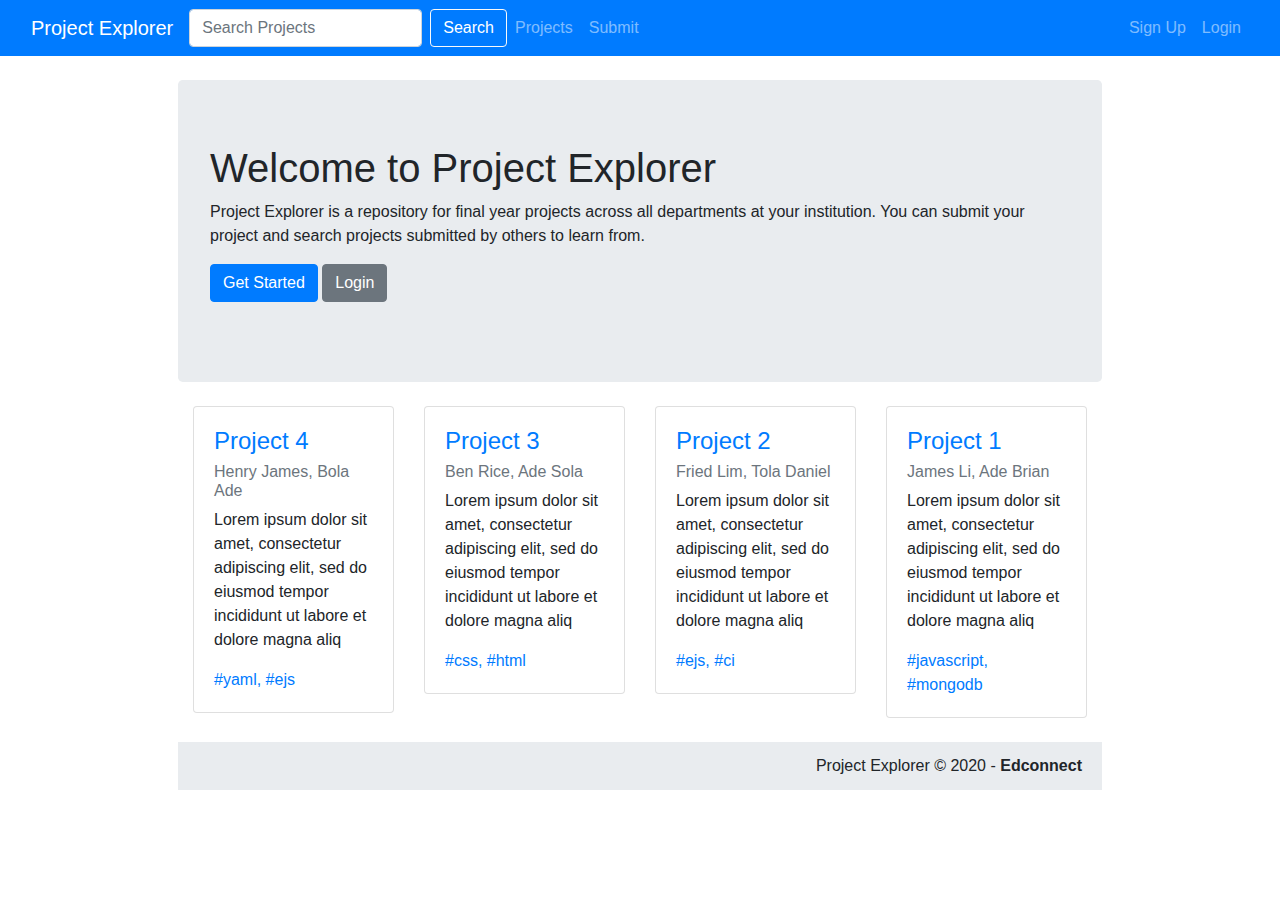
<file: app/public/project-explorer/index.html>
<!DOCTYPE html>
<html lang="en">
<head>
    <meta charset="UTF-8">
    <meta name="viewport" content="width=device-width, initial-scale=1.0">
    <link rel="stylesheet" href="css/bootstrap.min.css">
    <title>Home Page</title>
</head>
<body>
    <nav class="navbar navbar-expand-md navbar-dark bg-primary">
        <div class="container-fluid">
            <a class="navbar-brand" href="index.html">Project Explorer</a>
            <form class="form-inline my-2 my-lg-0" name="prp">
                <input class="form-control mr-sm-2" type="text" placeholder="Search Projects" aria-label="Search">
                <button class="btn btn-outline-light text-white my-2 my-sm-0" type="submit">Search</button>
            </form>
            <button data-toggle="collapse" class="navbar-toggler" data-target="#navcol-1">
                <span class="sr-only">Toggle navigation</span>
                <span class="navbar-toggler-icon"></span>
            </button>
            <div class="collapse navbar-collapse" id="navcol-1">
                <ul class="nav navbar-nav">
                    <li class="nav-item"><a class="nav-link" href="#">Projects</a></li>
                    <li class="nav-item"><a class="nav-link" href="createProject.html">Submit</a></li>
                </ul>
                <ul class="navbar-nav nav ml-auto">
                    <li class="nav-item"><a class="nav-link" href="register.html">Sign Up</a></li>
                    <li class="nav-item"><a class="nav-link" href="login.html">Login</a></li>
                </ul>
            </div>
    </nav>
    <main class="p-4">
        <div class="jumbotron col-9 m-auto">
            <h1>Welcome to Project Explorer</h1>
            <p>Project Explorer is a repository for final year projects across all departments at your institution. You can submit your project and search projects submitted by others to learn from.<br></p>
            <p>
                <a class="btn btn-primary" role="button" href="register.html">Get Started</a>
                <a class="btn btn-secondary" role="button" href="login.html">Login</a>
            </p>
        </div>
        <div class="container col-9 my-4 mb-4">
            <div class="row">
                <div class="col-3 ">
                    <div class="card">
                        <div class="card-body">
                            <h4 class="card-title"><a href="#">Project 4</a></h4>
                            <h6 class="text-muted card-subtitle mb-2">Henry James, Bola Ade</h6>
                            <p class="card-text">Lorem ipsum dolor sit amet, consectetur adipiscing elit, sed do eiusmod tempor incididunt ut labore et dolore magna aliq</p>
                            <a href="#">#yaml, </a>
                            <a href="#">#ejs</a>
                        </div>
                    </div>
                </div>
                <div class="col-3 ">
                    <div class="card">
                        <div class="card-body">
                            <h4 class="card-title"><a href="#">Project 3</a></h4>
                            <h6 class="text-muted card-subtitle mb-2">Ben Rice, Ade Sola</h6>
                            <p class="card-text">Lorem ipsum dolor sit amet, consectetur adipiscing elit, sed do eiusmod tempor incididunt ut labore et dolore magna aliq</p>
                            <a href="#">#css, </a>
                            <a href="#">#html</a>
                        </div>
                    </div>
                </div>
                <div class="col-3 ">
                    <div class="card">
                        <div class="card-body">
                            <h4 class="card-title"><a href="#">Project 2</a></h4>
                            <h6 class="text-muted card-subtitle mb-2">Fried Lim, Tola Daniel</h6>
                            <p class="card-text">Lorem ipsum dolor sit amet, consectetur adipiscing elit, sed do eiusmod tempor incididunt ut labore et dolore magna aliq</p>
                            <a href="#">#ejs, </a>
                            <a href="#">#ci</a>
                        </div>
                    </div>
                </div>
                <div class="col-3 ">
                    <div class="card">
                        <div class="card-body">
                            <h4 class="card-title"><a href="#">Project 1</a></h4>
                            <h6 class="text-muted card-subtitle mb-2">James Li, Ade Brian</h6>
                            <p class="card-text">Lorem ipsum dolor sit amet, consectetur adipiscing elit, sed do eiusmod tempor incididunt ut labore et dolore magna aliq</p>
                            <a href="#">#javascript, </a>
                            <a href="#">#mongodb</a>
                        </div>
                    </div>
                </div>
            </div>
        </div>
        <footer class="col-9 m-auto p-1 text-right" style="background-color: #e9ecef;">
            <p class=" my-2 mr-3">Project Explorer © 2020 - <strong>Edconnect</strong></p>
        </footer>
    </main>
</body>
</html>
</file>
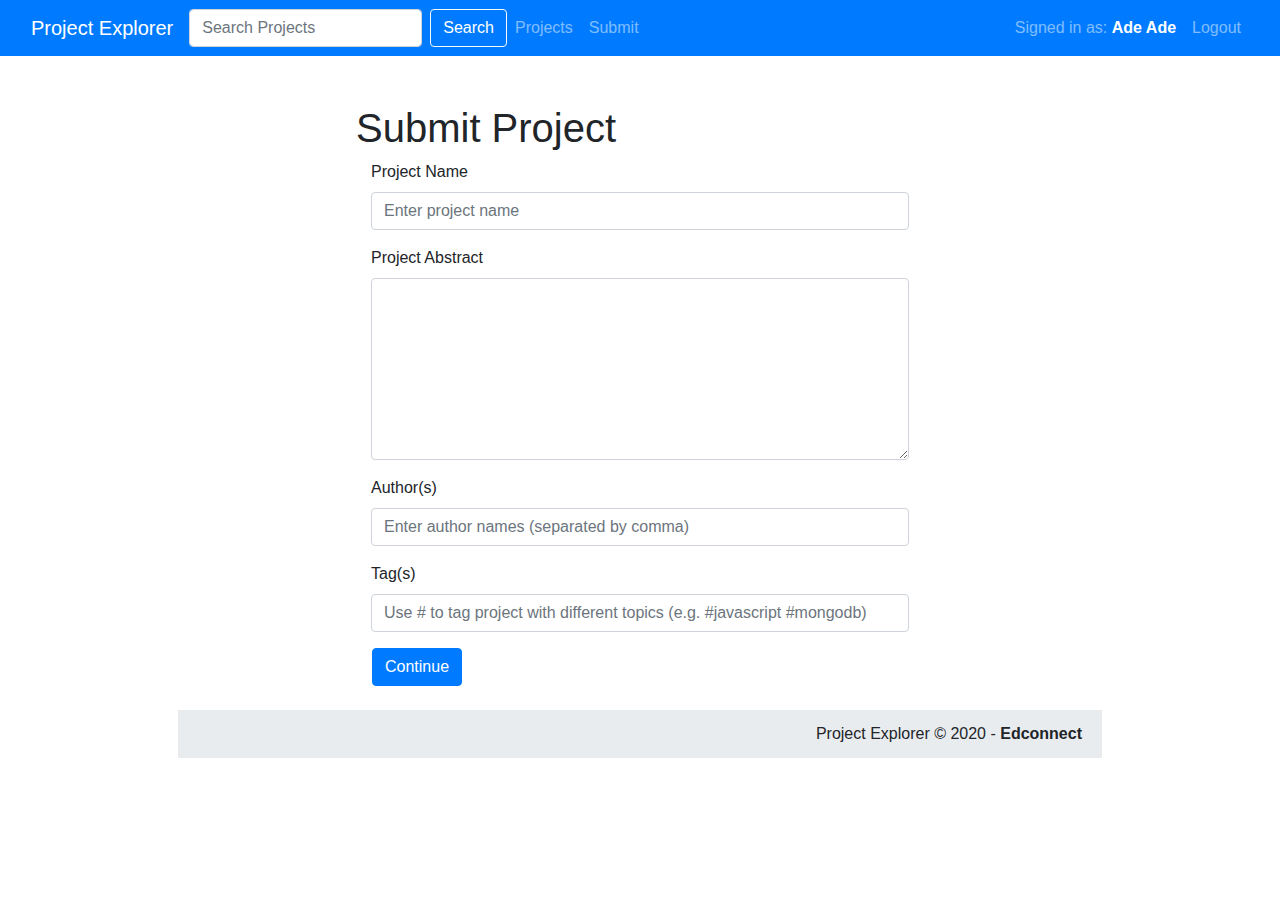
<file: app/public/project-explorer/createProject.html>
<!DOCTYPE html>
<html lang="en">
<head>
    <meta charset="UTF-8">
    <meta name="viewport" content="width=device-width, initial-scale=1.0">
    <link rel="stylesheet" href="css/bootstrap.min.css">
    <title>Create Project</title>
</head>
<body>
    <nav class="navbar navbar-expand-md navbar-dark bg-primary">
        <div class="container-fluid">
            <a class="navbar-brand" href="index.html">Project Explorer</a>
            <form class="form-inline my-2 my-lg-0" name="prp">
                <input class="form-control mr-sm-2" type="text" placeholder="Search Projects" aria-label="Search">
                <button class="btn btn-outline-light text-white my-2 my-sm-0" type="submit">Search</button>
            </form>
            <button data-toggle="collapse" class="navbar-toggler" data-target="#navcol-1">
                <span class="sr-only">Toggle navigation</span>
                <span class="navbar-toggler-icon"></span>
            </button>
            <div class="collapse navbar-collapse" id="navcol-1">
                <ul class="nav navbar-nav">
                    <li class="nav-item"><a class="nav-link" href="#">Projects</a></li>
                    <li class="nav-item"><a class="nav-link" href="createProject.html">Submit</a></li>
                </ul>
                <ul class="navbar-nav nav ml-auto">
                    <li class="nav-item"><a class="nav-link" href="#">Signed in as: <b class="text-white">Ade Ade</b></a></li>
                    <li class="nav-item"><a class="nav-link" href="#">Logout</a></li>
                </ul>
            </div>
    </nav>
    <main class="p-4">
        <form class="col-6 m-auto p-4">
            <h1>Submit Project</h1>
            <div class="form-group col-12">
                <label for="name">Project Name</label>
                <input class="form-control" type="text" name="name" id="name" placeholder="Enter project name">
            </div>
            <div class="form-group col-12">
                <label for="abstract">Project Abstract</label>
                <textarea class="form-control" name="abstract" id="abstract" rows="7"></textarea>
            </div>
            <div class="form-group col-12">
                <label for="authors">Author(s)</label>
                <input class="form-control" type="text" name="authors" id="authors" placeholder="Enter author names (separated by comma)">
            </div>
            <div class="form-group col-12">
                <label for="tags">Tag(s)</label>
                <input class="form-control" type="text" name="tags" id="tags" placeholder="Use # to tag project with different topics (e.g. #javascript #mongodb)">
            </div>
            <button class="btn btn-primary ml-3" type="button">Continue</button>
        </form>
        <footer class="col-9 m-auto p-1 text-right" style="background-color: #e9ecef;">
            <p class=" my-2 mr-3">Project Explorer © 2020 - <strong>Edconnect</strong></p>
        </footer>
    </main>
</body>
</html>
</file>
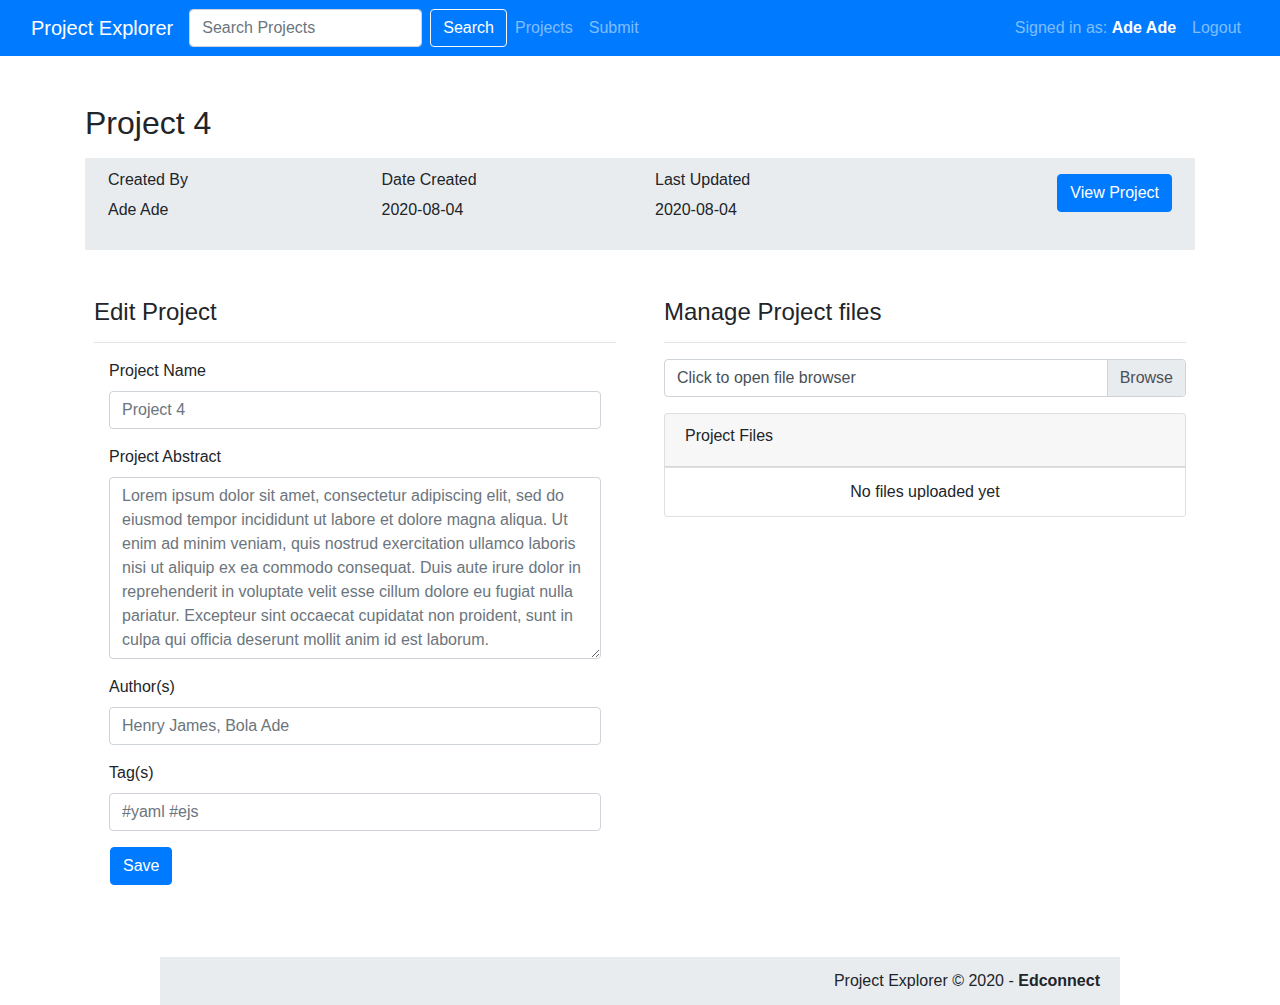
<file: app/public/project-explorer/editProject.html>
<!DOCTYPE html>
<html lang="en">
<head>
    <meta charset="UTF-8">
    <meta name="viewport" content="width=device-width, initial-scale=1.0">
    <link rel="stylesheet" href="css/bootstrap.min.css">
    <title>Edit Project</title>
</head>
<body>
    <nav class="navbar navbar-expand-md navbar-dark bg-primary">
        <div class="container-fluid">
            <a class="navbar-brand" href="index.html">Project Explorer</a>
            <form class="form-inline my-2 my-lg-0" name="prp">
                <input class="form-control mr-sm-2" type="text" placeholder="Search Projects" aria-label="Search">
                <button class="btn btn-outline-light text-white my-2 my-sm-0" type="submit">Search</button>
            </form>
            <button data-toggle="collapse" class="navbar-toggler" data-target="#navcol-1">
                <span class="sr-only">Toggle navigation</span>
                <span class="navbar-toggler-icon"></span>
            </button>
            <div class="collapse navbar-collapse" id="navcol-1">
                <ul class="nav navbar-nav">
                    <li class="nav-item"><a class="nav-link" href="#">Projects</a></li>
                    <li class="nav-item"><a class="nav-link" href="createProject.html">Submit</a></li>
                </ul>
                <ul class="navbar-nav nav ml-auto">
                    <li class="nav-item"><a class="nav-link" href="#">Signed in as: <b class="text-white">Ade Ade</b></a></li>
                    <li class="nav-item"><a class="nav-link" href="#">Logout</a></li>
                </ul>
            </div>
    </nav>
    <main class="p-4">
        <div class="container my-4 mb-4">
            <h2 class="mb-3">Project 4</h2>
            <div class="row m-auto p-2" style="background-color: #e9ecef;">
                <div class="col-3 my-1">
                    <h6>Created By</h6>
                    <p>Ade Ade</p>
                </div>
                <div class="col-3 my-1">
                    <h6>Date Created</h6>
                    <p>2020-08-04</p>
                </div>
                <div class="col-3 my-1">
                    <h6>Last Updated</h6>
                    <p>2020-08-04</p>
                </div>
                <div class="col-3 d-flex justify-content-end align-items-start">
                    <a class="btn btn-primary my-2" type="button" href="viewProject.html">View Project</a>
                </div>
            </div>
            <br>
            <div class="row">
                <form class="col-6 p-4">
                    <h4>Edit Project</h4>
                    <hr>
                    <div class="form-group col-12">
                        <label for="name">Project Name</label>
                        <input class="form-control" type="text" name="name" id="name" placeholder="Project 4">
                    </div>
                    <div class="form-group col-12">
                        <label for="abstract">Project Abstract</label>
                        <textarea class="form-control" name="abstract" id="abstract" rows="7"
                        placeholder="Lorem ipsum dolor sit amet, consectetur adipiscing elit, sed do eiusmod tempor incididunt ut labore et dolore magna aliqua. Ut enim ad minim veniam, quis nostrud exercitation ullamco laboris nisi ut aliquip ex ea commodo consequat. Duis aute irure dolor in reprehenderit in voluptate velit esse cillum dolore eu fugiat nulla pariatur. Excepteur sint occaecat cupidatat non proident, sunt in culpa qui officia deserunt mollit anim id est laborum."></textarea>
                    </div>
                    <div class="form-group col-12">
                        <label for="authors">Author(s)</label>
                        <input class="form-control" type="text" name="authors" id="authors" placeholder="Henry James, Bola Ade">
                    </div>
                    <div class="form-group col-12">
                        <label for="tags">Tag(s)</label>
                        <input class="form-control" type="text" name="tags" id="tags" placeholder="#yaml #ejs">
                    </div>
                    <button class="btn btn-primary ml-3" type="button">Save</button>
                </form>
                <div class="col-6 p-4">
                    <form>
                        <h4>Manage Project files</h4>
                        <hr>
                        <div class="form-group">
                            <div class="custom-file">
                              <input type="file" class="custom-file-input form-control" id="file">
                              <label class="custom-file-label" for="file">Click to open file browser</label>
                            </div>
                        </div>
                    </form>
                    <div class="card"> 
                        <div class="card-header">
                            <h6>Project Files</h6>
                        </div>
                        <ul class="list-group list-group-flush text-center">
                            <li class="list-group-item">No files uploaded yet</li>
                        </ul>
                    </div>
                </div>
                         
            </div>
        </div>
    </main>
    <footer class="col-9 m-auto p-1 text-right" style="background-color: #e9ecef;">
        <p class=" my-2 mr-3">Project Explorer © 2020 - <strong>Edconnect</strong></p>
    </footer>
</body>
</html>
</file>
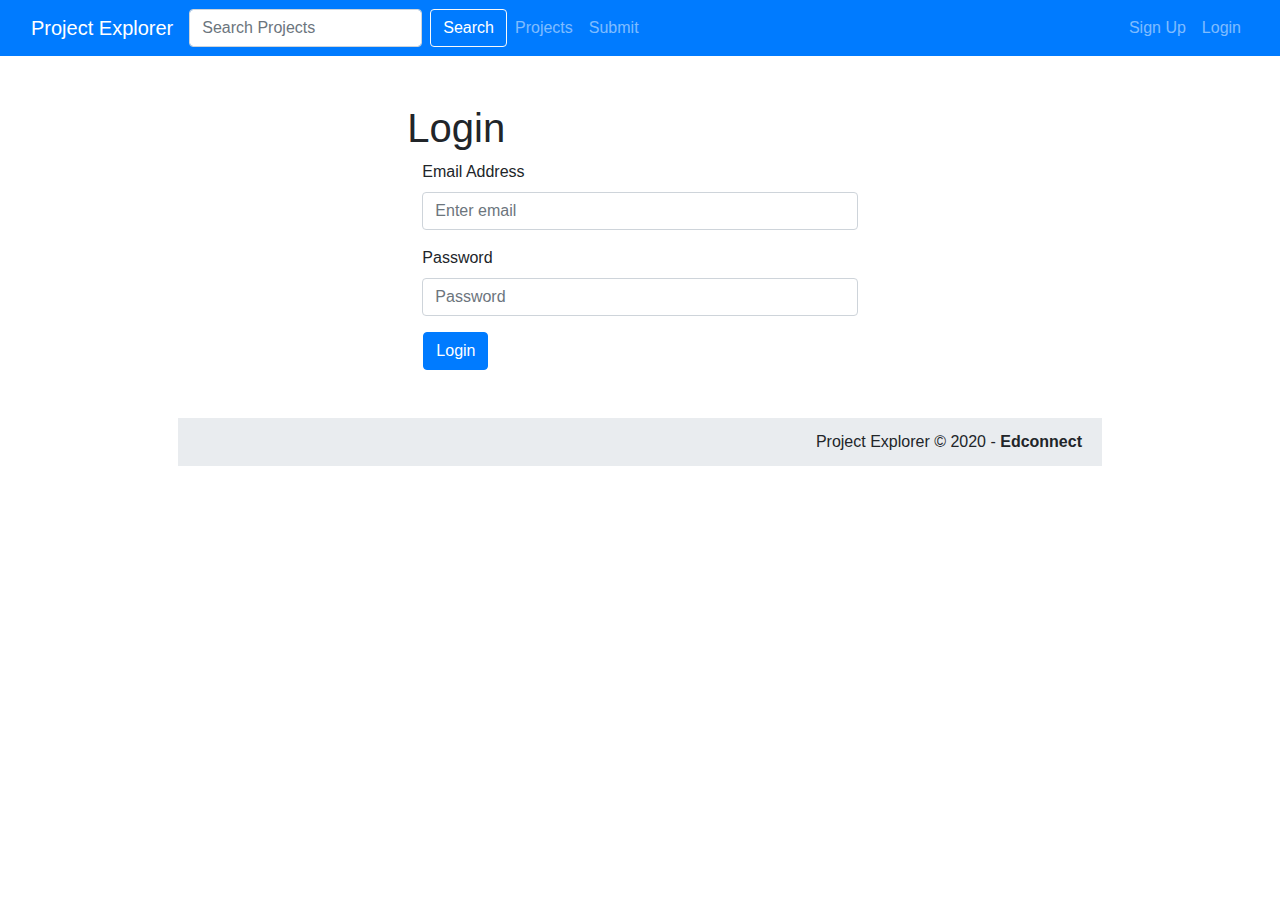
<file: app/public/project-explorer/login.html>
<!DOCTYPE html>
<html lang="en">
<head>
    <meta charset="UTF-8">
    <meta name="viewport" content="width=device-width, initial-scale=1.0">
    <link rel="stylesheet" href="css/bootstrap.min.css">
    <title>Login</title>
</head>
<body>
    <nav class="navbar navbar-expand-md navbar-dark bg-primary">
        <div class="container-fluid">
            <a class="navbar-brand" href="index.html">Project Explorer</a>
            <form class="form-inline my-2 my-lg-0" name="prp">
                <input class="form-control mr-sm-2" type="text" placeholder="Search Projects" aria-label="Search">
                <button class="btn btn-outline-light text-white my-2 my-sm-0" type="submit">Search</button>
            </form>
            <button data-toggle="collapse" class="navbar-toggler" data-target="#navcol-1">
                <span class="sr-only">Toggle navigation</span>
                <span class="navbar-toggler-icon"></span>
            </button>
            <div class="collapse navbar-collapse" id="navcol-1">
                <ul class="nav navbar-nav">
                    <li class="nav-item"><a class="nav-link" href="#">Projects</a></li>
                    <li class="nav-item"><a class="nav-link" href="#">Submit</a></li>
                </ul>
                <ul class="navbar-nav nav ml-auto">
                    <li class="nav-item"><a class="nav-link" href="register.html">Sign Up</a></li>
                    <li class="nav-item"><a class="nav-link" href="login.html">Login</a></li>
                </ul>
            </div>
    </nav>
    <main class="p-4">
        <form class="col-5 m-auto p-4">
            <h1>Login</h1>
            <div class="form-group col-12">
                <label for="email">Email Address</label>
                <input class="form-control" type="email" name="email" id="email" placeholder="Enter email">
            </div>
            <div class="form-group col-12">
                <label for="password">Password</label>
                <input class="form-control" type="password" name="password" id="password" placeholder="Password">
            </div>
            <button class="btn btn-primary ml-3" type="button">Login</button>
        </form>
        <br>
        <footer class="col-9 m-auto p-1 text-right" style="background-color: #e9ecef;">
            <p class=" my-2 mr-3">Project Explorer © 2020 - <strong>Edconnect</strong></p>
        </footer>
    </main>
</body>
</html>
</file>
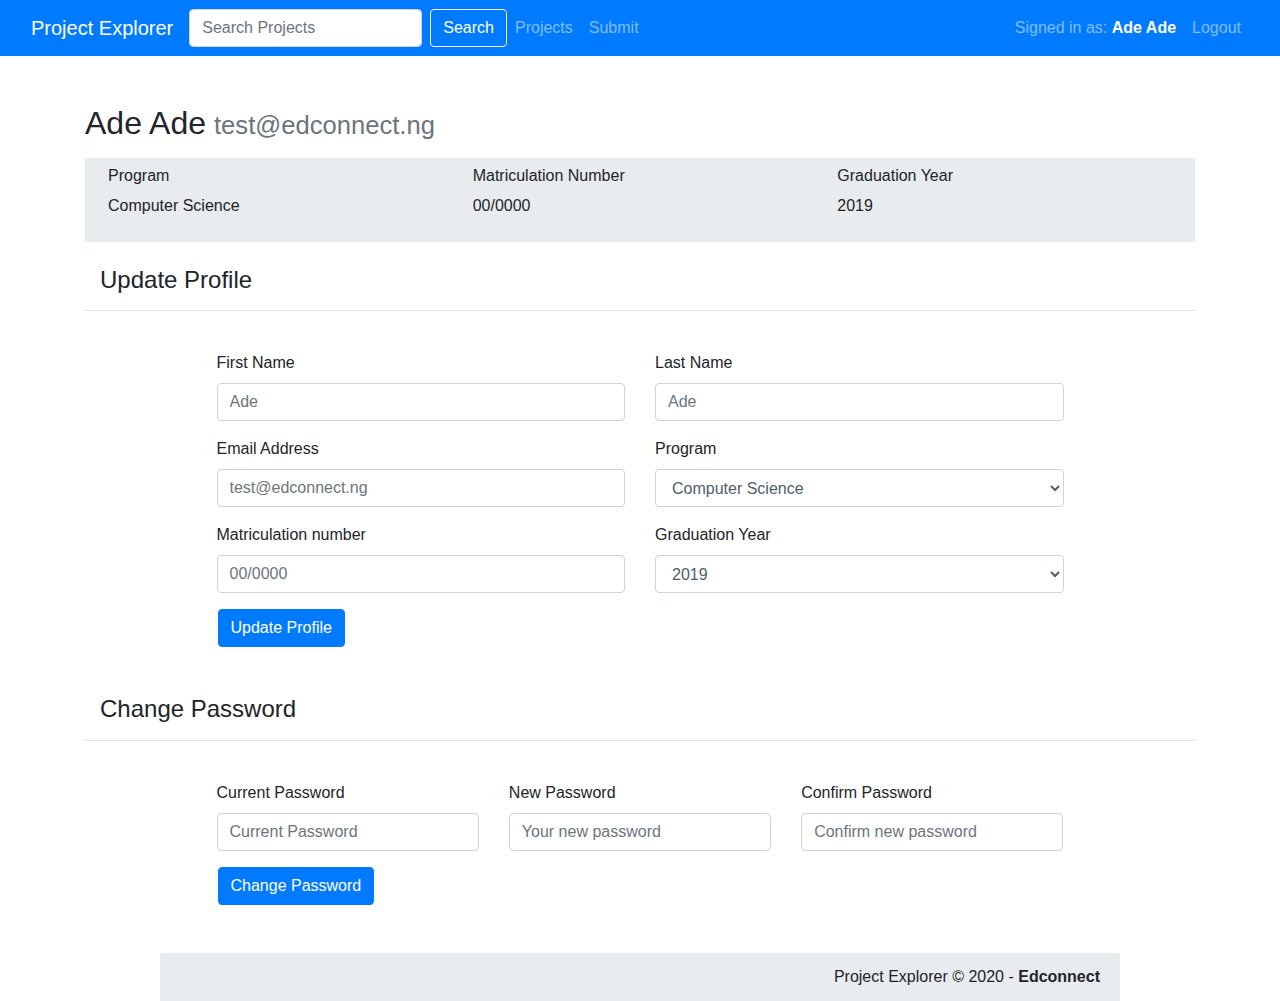
<file: app/public/project-explorer/profile.html>
<!DOCTYPE html>
<html lang="en">
<head>
    <meta charset="UTF-8">
    <meta name="viewport" content="width=device-width, initial-scale=1.0">
    <link rel="stylesheet" href="css/bootstrap.min.css">
    <title>Profile Page</title>
</head>
<body>
    <nav class="navbar navbar-expand-md navbar-dark bg-primary">
        <div class="container-fluid">
            <a class="navbar-brand" href="index.html">Project Explorer</a>
            <form class="form-inline my-2 my-lg-0" name="prp">
                <input class="form-control mr-sm-2" type="text" placeholder="Search Projects" aria-label="Search">
                <button class="btn btn-outline-light text-white my-2 my-sm-0" type="submit">Search</button>
            </form>
            <button data-toggle="collapse" class="navbar-toggler" data-target="#navcol-1">
                <span class="sr-only">Toggle navigation</span>
                <span class="navbar-toggler-icon"></span>
            </button>
            <div class="collapse navbar-collapse" id="navcol-1">
                <ul class="nav navbar-nav">
                    <li class="nav-item"><a class="nav-link" href="#">Projects</a></li>
                    <li class="nav-item"><a class="nav-link" href="createProject.html">Submit</a></li>
                </ul>
                <ul class="navbar-nav nav ml-auto">
                    <li class="nav-item"><a class="nav-link" href="#">Signed in as: <b class="text-white">Ade Ade</b></a></li>
                    <li class="nav-item"><a class="nav-link" href="#">Logout</a></li>
                </ul>
            </div>
    </nav>
    <main class="p-4">
        <div class="container my-4 mb-4">
            <h2 class="mb-3">Ade Ade<small class="text-muted ml-2">test@edconnect.ng</small></h2>
            <div class="row m-auto p-2" style="background-color: #e9ecef;">
                <div class="col-4">
                    <h6>Program</h6>
                    <p>Computer Science</p>
                </div>
                <div class="col-4">
                    <h6>Matriculation Number</h6>
                    <p>00/0000</p>
                </div>
                <div class="col-4">
                    <h6>Graduation Year</h6>
                    <p>2019</p>
                </div>
            </div>
        </div>
        <div class="container">
            <h4 class="col-9">Update Profile</h4>
            <hr>
            <form class="col-10 m-auto p-4">
                <div class="form-group col-6 float-left">
                    <label for="firstName">First Name</label>
                    <input class="form-control" type="text" name="firstName" id="firstName" placeholder="Ade">
                </div>
                <div class="form-group col-6 float-left">
                    <label for="lastName">Last Name</label>
                    <input class="form-control" type="text" name="lastName" id="lastName" placeholder="Ade">
                </div>
                <div class="form-group col-6 float-left">
                    <label for="email">Email Address</label>
                    <input class="form-control" type="email" name="email" id="email" placeholder="test@edconnect.ng">
                </div>
                <div class="form-group col-6 float-left">
                    <label for="program">Program</label>
                    <div class="dropdown">
                        <select class="btn dropdown-toggle text-left form-control" name="program" id="program" style="color: #505e6c;border: 1px solid #ced4da;">
                            <div class="dropdown-menu" role="menu">
                                <option class="dropdown-item" value="default" disabled>Choose...</option>
                                <option class="dropdown-item" value="cs" selected>Computer Science</option>
                                <option class="dropdown-item" value="cis">Computer Information Systems</option>
                                <option class="dropdown-item" value="ct">Computer Technology</option>
                            </div>
                        </select>
                    </div>
                </div>
                <div class="form-group col-6 float-left">
                    <label for="matricNumber">Matriculation number</label>
                    <input class="form-control" type="text" name="matricNumber" id="matricNumber" placeholder="00/0000">
                </div>
                <div class="form-group col-6 float-left">
                    <label for="graduationYear">Graduation Year</label>
                    <div class="dropdown">
                        <select class="btn dropdown-toggle text-left form-control" name="graduationYear" id="graduationYear" style="color: #505e6c;border: 1px solid #ced4da;">
                            <div class="dropdown-menu" role="menu">
                                <option class="dropdown-item" value="default" disabled>Choose...</option>
                                <option class="dropdown-item" value="2015">2015</option>
                                <option class="dropdown-item" value="2016">2016</option>
                                <option class="dropdown-item" value="2017">2017</option>
                                <option class="dropdown-item" value="2018">2018</option>
                                <option class="dropdown-item" value="2019" selected>2019</option>
                                <option class="dropdown-item" value="2020">2020</option>
                                <option class="dropdown-item" value="2021">2021</option>
                            </div>
                        </select>
                    </div>
                </div>
                <button class="btn btn-primary ml-3" type="button">Update Profile</button>
            </form>
        </div>
        <br>
        <div class="container">
            <h4 class="col-9">Change Password</h4>
            <hr>
            <form class="col-10 m-auto p-4">
                <div class="form-group col-4 float-left">
                    <label for="currentPassword">Current Password</label>
                    <input class="form-control" type="password" name="currentPassword" id="currentPassword" placeholder="Current Password">
                </div>
                <div class="form-group col-4 float-left">
                    <label for="newPassword">New Password</label>
                    <input class="form-control" type="password" name="newPassword" id="newPassword" placeholder="Your new password">
                </div>
                <div class="form-group col-4 float-left">
                    <label for="confirmPassword">Confirm Password</label>
                    <input class="form-control" type="password" name="confirmPassword" id="confirmPassword" placeholder="Confirm new password">
                </div>
                <button class="btn btn-primary ml-3" type="button">Change Password</button>
            </form>
        </div>
    </main>
    <footer class="col-9 m-auto p-1 text-right" style="background-color: #e9ecef;">
        <p class=" my-2 mr-3">Project Explorer © 2020 - <strong>Edconnect</strong></p>
    </footer>
</body>
</html>
</file>
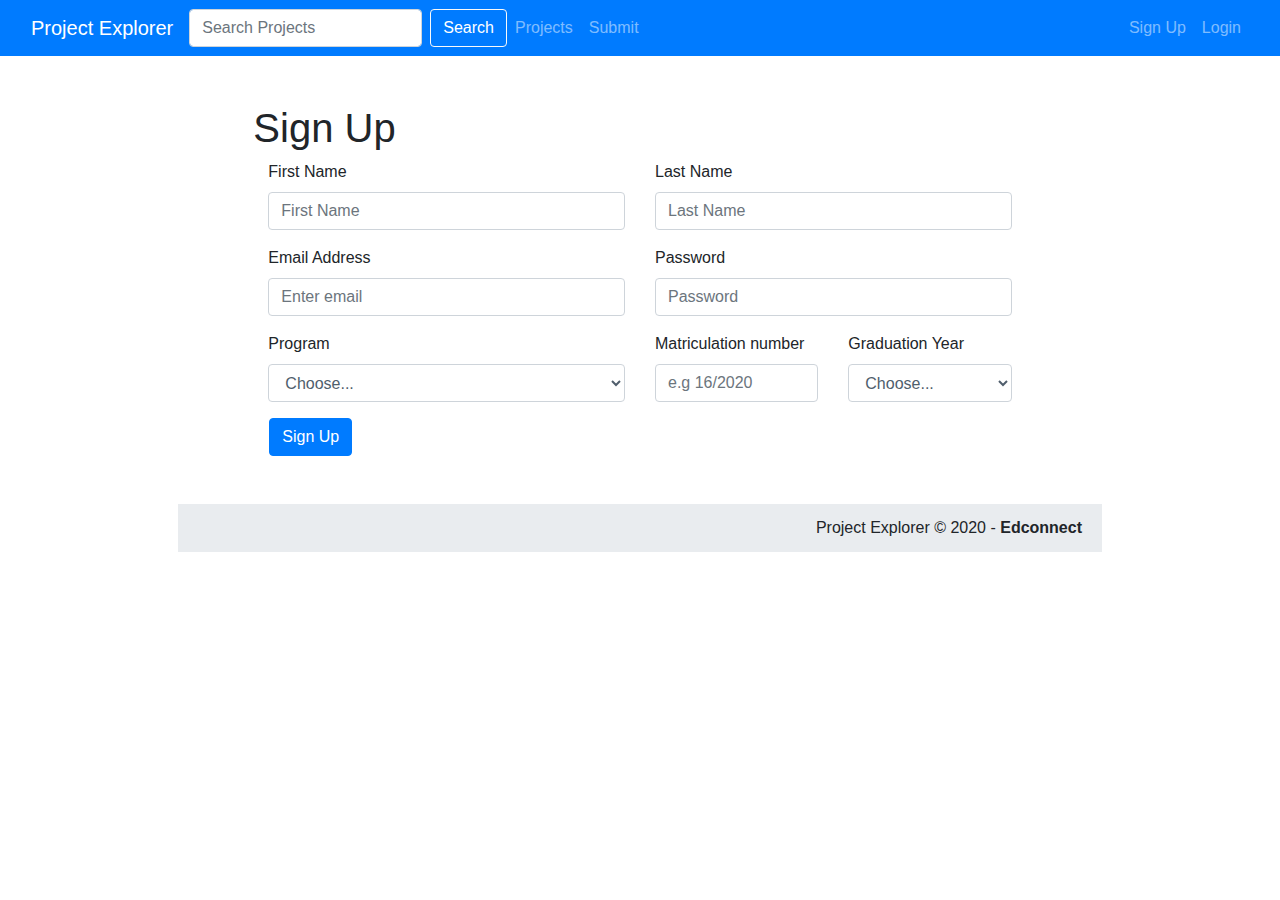
<file: app/public/project-explorer/register.html>
<!DOCTYPE html>
<html lang="en">
<head>
    <meta charset="UTF-8">
    <meta name="viewport" content="width=device-width, initial-scale=1.0">
    <link rel="stylesheet" href="css/bootstrap.min.css">
    <title>Register</title>
</head>
<body>
    <nav class="navbar navbar-expand-md navbar-dark bg-primary">
        <div class="container-fluid">
            <a class="navbar-brand" href="index.html">Project Explorer</a>
            <form class="form-inline my-2 my-lg-0" name="prp">
                <input class="form-control mr-sm-2" type="text" placeholder="Search Projects" aria-label="Search">
                <button class="btn btn-outline-light text-white my-2 my-sm-0" type="submit">Search</button>
            </form>
            <button data-toggle="collapse" class="navbar-toggler" data-target="#navcol-1">
                <span class="sr-only">Toggle navigation</span>
                <span class="navbar-toggler-icon"></span>
            </button>
            <div class="collapse navbar-collapse" id="navcol-1">
                <ul class="nav navbar-nav">
                    <li class="nav-item"><a class="nav-link" href="#">Projects</a></li>
                    <li class="nav-item"><a class="nav-link" href="createProject.html">Submit</a></li>
                </ul>
                <ul class="navbar-nav nav ml-auto">
                    <li class="nav-item"><a class="nav-link" href="register.html">Sign Up</a></li>
                    <li class="nav-item"><a class="nav-link" href="login.html">Login</a></li>
                </ul>
            </div>
    </nav>
    <main class="p-4">
        <form class="col-8 m-auto p-4">
            <h1>Sign Up</h1>
            <div class="form-group col-6 float-left">
                <label for="firstName">First Name</label>
                <input class="form-control" type="text" name="firstName" id="firstName" placeholder="First Name">
            </div>
            <div class="form-group col-6 float-left">
                <label for="lastName">Last Name</label>
                <input class="form-control" type="text" name="lastName" id="lastName" placeholder="Last Name">
            </div>
            <div class="form-group col-6 float-left">
                <label for="email">Email Address</label>
                <input class="form-control" type="email" name="email" id="email" placeholder="Enter email">
            </div>
            <div class="form-group col-6 float-left">
                <label for="password">Password</label>
                <input class="form-control" type="password" name="password" id="password" placeholder="Password">
            </div>
            <div class="form-group col-6 float-left">
                <label for="program">Program</label>
                <div class="dropdown">
                    <select class="btn dropdown-toggle text-left form-control" name="program" id="program" style="color: #505e6c;border: 1px solid #ced4da;">
                        <div class="dropdown-menu" role="menu">
                            <option class="dropdown-item" value="default" selected disabled>Choose...</option>
                            <option class="dropdown-item" value="cs">Computer Science</option>
                            <option class="dropdown-item" value="cis">Computer Information Systems</option>
                            <option class="dropdown-item" value="ct">Computer Technology</option>
                        </div>
                    </select>
                </div>
            </div>
            <div class="form-group col-3 float-left">
                <label for="matricNumber">Matriculation number</label>
                <input class="form-control" type="text" name="matricNumber" id="matricNumber" placeholder="e.g 16/2020">
            </div>
            <div class="form-group col-3 float-left">
                <label for="graduationYear">Graduation Year</label>
                    <div class="dropdown">
                        <select class="btn dropdown-toggle text-left form-control" name="graduationYear" id="graduationYear" style="color: #505e6c;border: 1px solid #ced4da;">
                        <div class="dropdown-menu" role="menu">
                            <option class="dropdown-item" value="default" selected disabled>Choose...</option>
                            <option class="dropdown-item" value="2015">2015</option>
                            <option class="dropdown-item" value="2016">2016</option>
                            <option class="dropdown-item" value="2017">2017</option>
                            <option class="dropdown-item" value="2018">2018</option>
                            <option class="dropdown-item" value="2019">2019</option>
                            <option class="dropdown-item" value="2020">2020</option>
                            <option class="dropdown-item" value="2021">2021</option>
                        </div>
                    </select>
                </div>
            </div>
            <button class="btn btn-primary ml-3" type="button">Sign Up</button>
        </form>
        <br>
        <footer class="col-9 m-auto p-1 text-right" style="background-color: #e9ecef;">
            <p class=" my-2 mr-3">Project Explorer © 2020 - <strong>Edconnect</strong></p>
        </footer>
    </main>
</body>
</html>
</file>
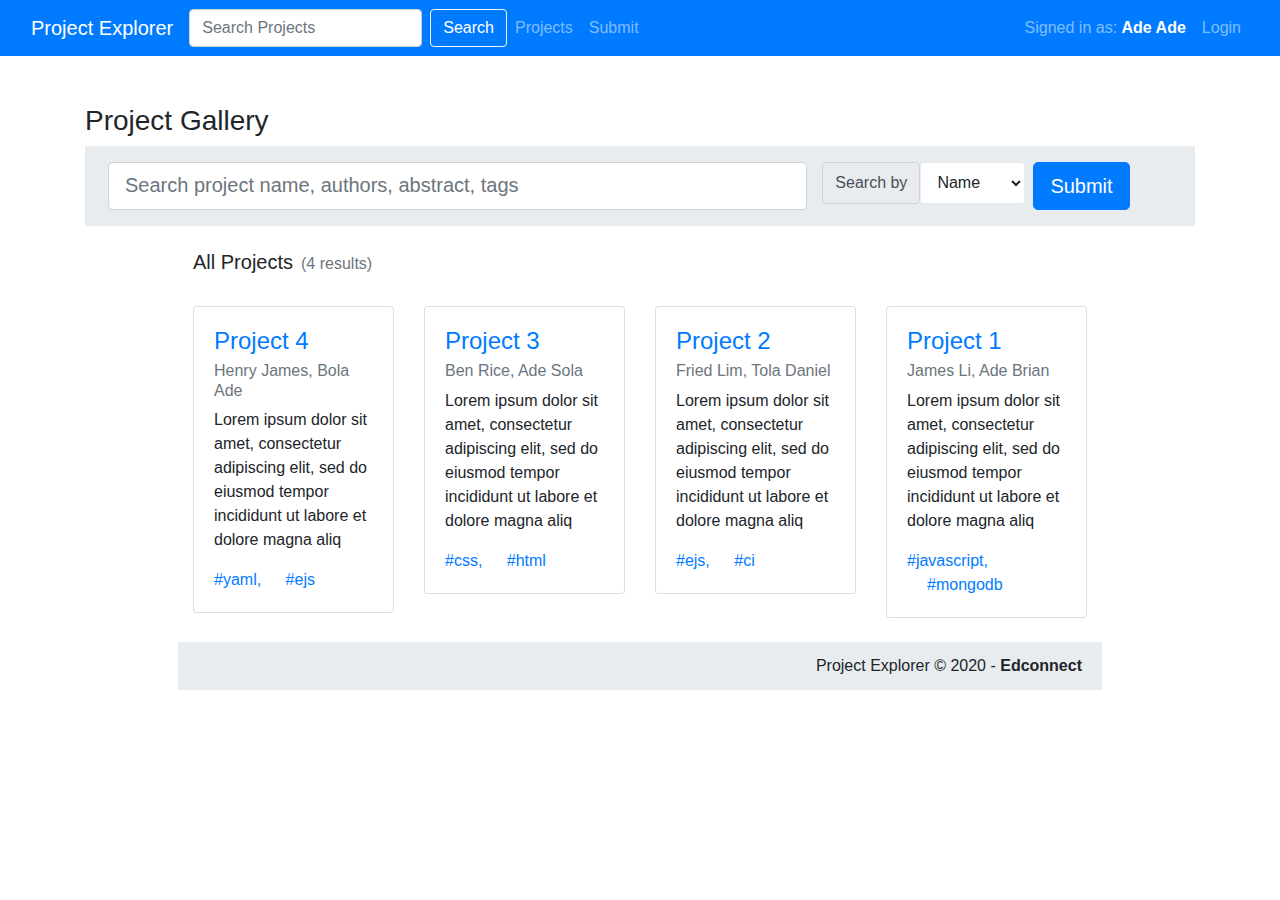
<file: app/public/project-explorer/search.html>
<!DOCTYPE html>
<html lang="en">
<head>
    <meta charset="UTF-8">
    <meta name="viewport" content="width=device-width, initial-scale=1.0">
    <link rel="stylesheet" href="css/bootstrap.min.css">
    <title>Search</title>
</head>
<body>
    <nav class="navbar navbar-expand-md navbar-dark bg-primary">
        <div class="container-fluid">
            <a class="navbar-brand" href="index.html">Project Explorer</a>
            <form class="form-inline my-2 my-lg-0" name="prp">
                <input class="form-control mr-sm-2" type="text" placeholder="Search Projects" aria-label="Search">
                <button class="btn btn-outline-light text-white my-2 my-sm-0" type="submit">Search</button>
            </form>
            <button data-toggle="collapse" class="navbar-toggler" data-target="#navcol-1">
                <span class="sr-only">Toggle navigation</span>
                <span class="navbar-toggler-icon"></span>
            </button>
            <div class="collapse navbar-collapse" id="navcol-1">
                <ul class="nav navbar-nav">
                    <li class="nav-item"><a class="nav-link" href="#">Projects</a></li>
                    <li class="nav-item"><a class="nav-link" href="createProject.html">Submit</a></li>
                </ul>
                <ul class="navbar-nav nav ml-auto">
                    <li class="nav-item"><a class="nav-link" href="#">Signed in as: <b class="text-white">Ade Ade</b></a></li>
                    <li class="nav-item"><a class="nav-link" href="login.html">Login</a></li>
                </ul>
            </div>
    </nav>
    <main class="p-4">
        <div class="container my-4 mb-4">
            <h3>Project Gallery</h3>
            <form class="row m-auto p-2" style="background-color: #e9ecef;">
                <div class="form-group col-8 my-2">
                    <input type="text" class="form-control form-control-lg" name="searchTerm" id="searchTerm" placeholder="Search project name, authors, abstract, tags">
                </div>
                <div class="form-group my-2">
                    <span class="input-group-text form-control form-control-lg">Search by</span>
                </div>
                <div class="form-group my-2">
                    <div class="dropdown">
                        <select class="btn bg-white dropdown-toggle text-left form-control form-control-lg" name="search" id="search">
                            <div class="dropdown-menu" role="menu">
                                <option class="dropdown-item" name="name" value="name" selected>Name</option>
                                <option class="dropdown-item" name="authorName" value="authorName">Authors</option>
                                <option class="dropdown-item" name="abstract" value="abstract">Abstract</option>
                                <option class="dropdown-item" name="tags" value="tags">Tags</option>
                            </div>
                        </select>
                    </div>
                </div>
                <div class="form-group my-2">
                    <button class="btn btn-primary btn-lg ml-2" type="button">Submit</button>
                </div>
            </form>
        </div>
        <div class="container col-9 my-4 mb-4">
            <h5>All Projects<small class="text-muted ml-2">(4 results)</small></h5>
            <br>
            <div class="row">
                <div class="col-3 col">
                    <div class="card">
                        <div class="card-body">
                            <h4 class="card-title"><a href="#">Project 4</a></h4>
                            <h6 class="text-muted card-subtitle mb-2">Henry James, Bola Ade</h6>
                            <p class="card-text">Lorem ipsum dolor sit amet, consectetur adipiscing elit, sed do eiusmod tempor incididunt ut labore et dolore magna aliq</p>
                            <a class="card-link" href="#">#yaml,</a>
                            <a class="card-link" href="#">#ejs</a>
                        </div>
                    </div>
                </div>
                <div class="col-3 col">
                    <div class="card">
                        <div class="card-body">
                            <h4 class="card-title"><a href="#">Project 3</a></h4>
                            <h6 class="text-muted card-subtitle mb-2">Ben Rice, Ade Sola</h6>
                            <p class="card-text">Lorem ipsum dolor sit amet, consectetur adipiscing elit, sed do eiusmod tempor incididunt ut labore et dolore magna aliq</p>
                            <a class="card-link" href="#">#css,</a>
                            <a class="card-link" href="#">#html</a>
                        </div>
                    </div>
                </div>
                <div class="col-3 col">
                    <div class="card">
                        <div class="card-body">
                            <h4 class="card-title"><a href="#">Project 2</a></h4>
                            <h6 class="text-muted card-subtitle mb-2">Fried Lim, Tola Daniel</h6>
                            <p class="card-text">Lorem ipsum dolor sit amet, consectetur adipiscing elit, sed do eiusmod tempor incididunt ut labore et dolore magna aliq</p>
                            <a class="card-link" href="#">#ejs,</a>
                            <a class="card-link" href="#">#ci</a>
                        </div>
                    </div>
                </div>
                <div class="col-3 col">
                    <div class="card">
                        <div class="card-body">
                            <h4 class="card-title"><a href="#">Project 1</a></h4>
                            <h6 class="text-muted card-subtitle mb-2">James Li, Ade Brian</h6>
                            <p class="card-text">Lorem ipsum dolor sit amet, consectetur adipiscing elit, sed do eiusmod tempor incididunt ut labore et dolore magna aliq</p>
                            <a class="card-link" href="#">#javascript,</a>
                            <a class="card-link" href="#">#mongodb</a>
                        </div>
                    </div>
                </div>
            </div>
        </div>
        <footer class="col-9 m-auto p-1 text-right" style="background-color: #e9ecef;">
            <p class=" my-2 mr-3">Project Explorer © 2020 - <strong>Edconnect</strong></p>
        </footer>
    </main>
</body>
</html>
</file>
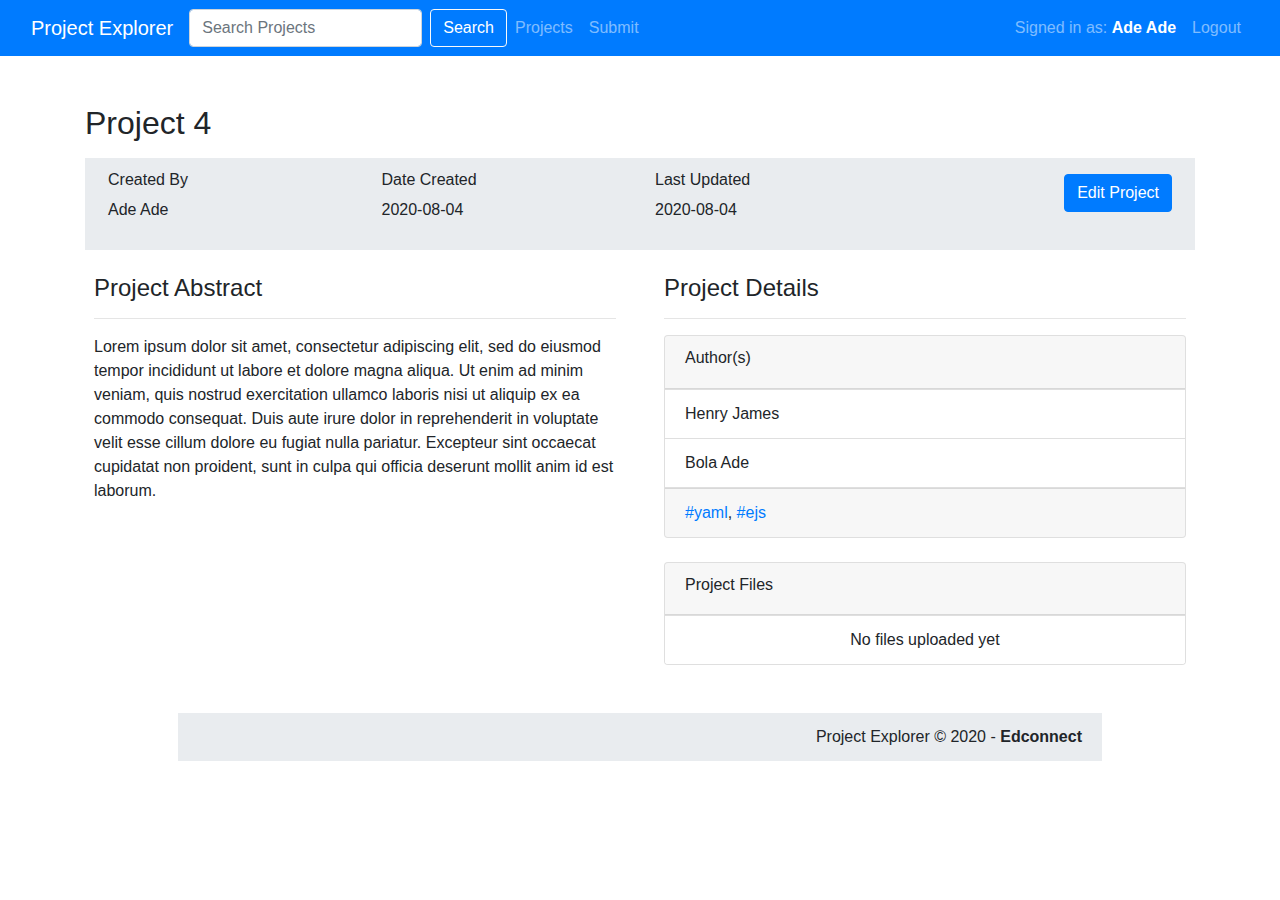
<file: app/public/project-explorer/viewProject.html>
<!DOCTYPE html>
<html lang="en">
<head>
    <meta charset="UTF-8">
    <meta name="viewport" content="width=device-width, initial-scale=1.0">
    <link rel="stylesheet" href="css/bootstrap.min.css">
    <title>View Project</title>
</head>
<body>
    <nav class="navbar navbar-expand-md navbar-dark bg-primary">
        <div class="container-fluid">
            <a class="navbar-brand" href="index.html">Project Explorer</a>
            <form class="form-inline my-2 my-lg-0" name="prp">
                <input class="form-control mr-sm-2" type="text" placeholder="Search Projects" aria-label="Search">
                <button class="btn btn-outline-light text-white my-2 my-sm-0" type="submit">Search</button>
            </form>
            <button data-toggle="collapse" class="navbar-toggler" data-target="#navcol-1">
                <span class="sr-only">Toggle navigation</span>
                <span class="navbar-toggler-icon"></span>
            </button>
            <div class="collapse navbar-collapse" id="navcol-1">
                <ul class="nav navbar-nav">
                    <li class="nav-item"><a class="nav-link" href="#">Projects</a></li>
                    <li class="nav-item"><a class="nav-link" href="createProject.html">Submit</a></li>
                </ul>
                <ul class="navbar-nav nav ml-auto">
                    <li class="nav-item"><a class="nav-link" href="#">Signed in as: <b class="text-white">Ade Ade</b></a></li>
                    <li class="nav-item"><a class="nav-link" href="#">Logout</a></li>
                </ul>
            </div>
    </nav>
    <main class="p-4">
        <div class="container my-4 mb-4">
            <h2 class="mb-3">Project 4</h2>
            <div class="row m-auto p-2" style="background-color: #e9ecef;">
                <div class="col-3 my-1">
                    <h6>Created By</h6>
                    <p>Ade Ade</p>
                </div>
                <div class="col-3 my-1">
                    <h6>Date Created</h6>
                    <p>2020-08-04</p>
                </div>
                <div class="col-3 my-1">
                    <h6>Last Updated</h6>
                    <p>2020-08-04</p>
                </div>
                <div class="col-3 d-flex justify-content-end align-items-start">
                    <a class="btn btn-primary my-2" type="button" href="editProject.html">Edit Project</a>
                </div>
            </div>
            <div class="row">
                <div class="col-6 p-4">
                    <h4>Project Abstract</h4>
                    <hr>
                    <p">Lorem ipsum dolor sit amet, consectetur adipiscing elit, sed do eiusmod tempor incididunt ut labore et dolore magna aliqua. Ut enim ad minim veniam, quis nostrud exercitation ullamco laboris nisi ut aliquip ex ea commodo consequat. Duis aute irure dolor in reprehenderit in voluptate velit esse cillum dolore eu fugiat nulla pariatur. Excepteur sint occaecat cupidatat non proident, sunt in culpa qui officia deserunt mollit anim id est laborum.</p>
                </div>
                <div class="col-6  p-4">
                    <h4>Project Details</h4>
                    <hr>
                    <div class="card"> 
                        <div class="card-header">
                            <h6>Author(s)</h6>
                        </div>
                        <ul class="list-group list-group-flush">
                            <li class="list-group-item">Henry James</li>
                            <li class="list-group-item">Bola Ade</li>
                        </ul>
                        <div class="card-footer">
                            <a href="#">#yaml</a>,&nbsp;<a href="#">#ejs</a>
                        </div>
                    </div>
                    <br>
                    <div class="card"> 
                        <div class="card-header">
                            <h6>Project Files</h6>
                        </div>
                        <ul class="list-group list-group-flush text-center">
                            <li class="list-group-item">No files uploaded yet</li>
                        </ul>
                    </div>
                </div>
            </div>
        </div>
        <footer class="col-9 m-auto p-1 text-right" style="background-color: #e9ecef;">
            <p class=" my-2 mr-3">Project Explorer © 2020 - <strong>Edconnect</strong></p>
        </footer>
    </main>
</body>
</html>
</file>
